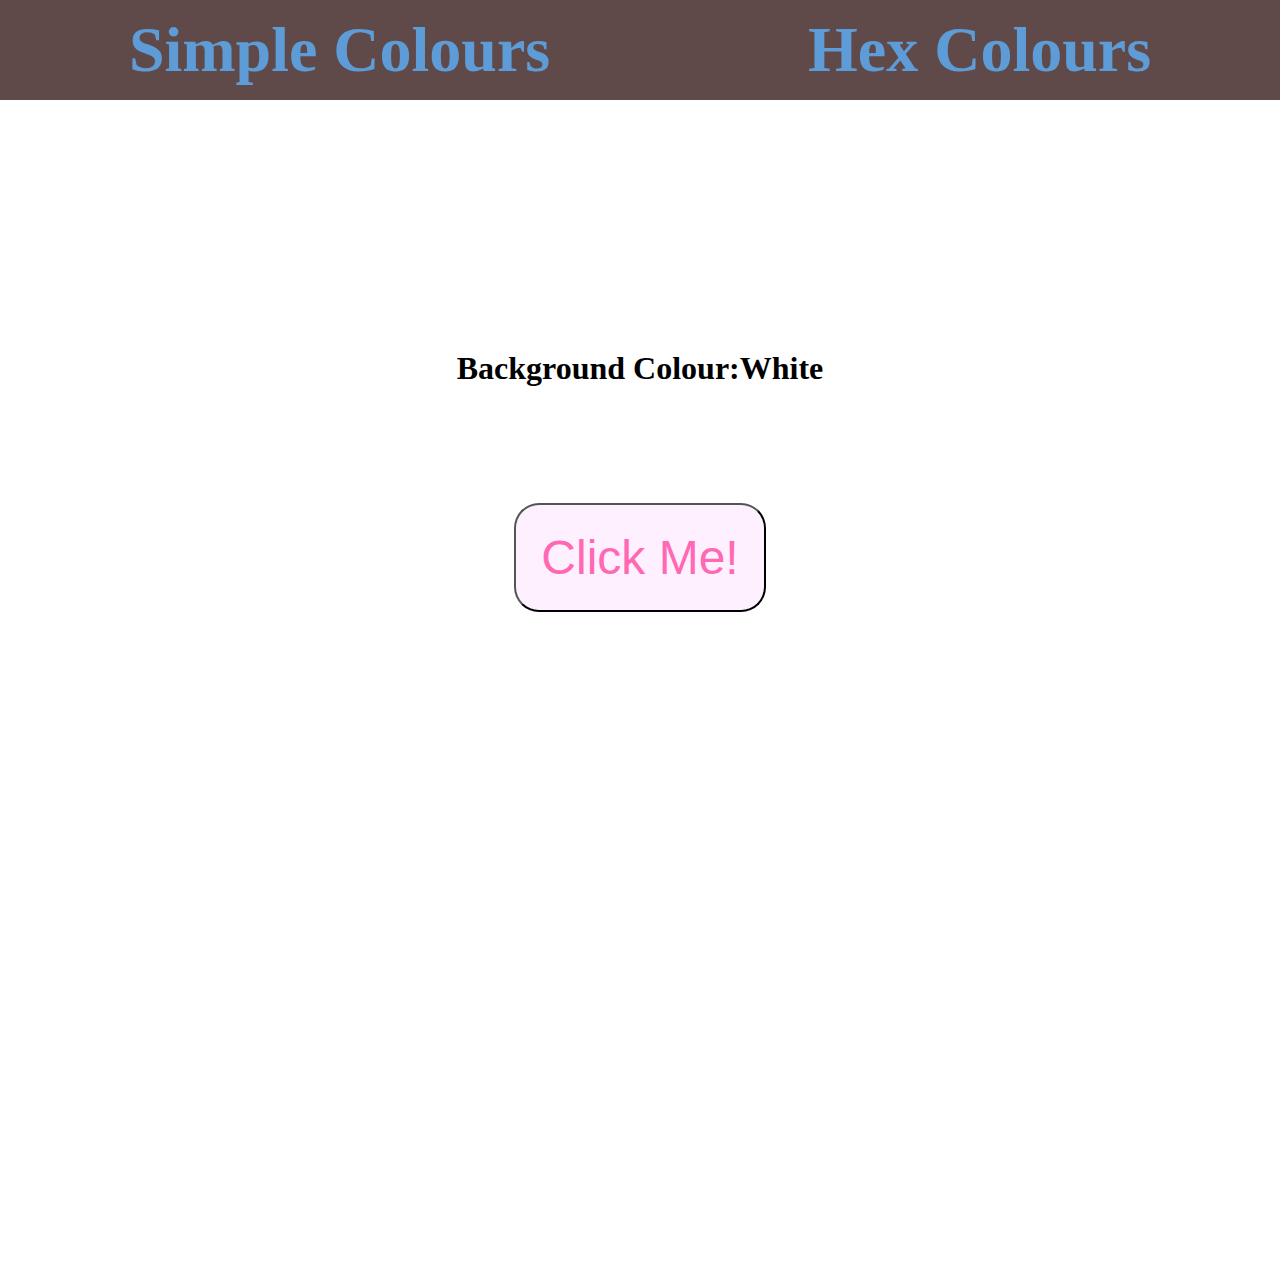
<file: js projects/colour flipper/index.html>
<!DOCTYPE html>
<html lang="en">
<head>
    <meta charset="UTF-8">
    <meta http-equiv="X-UA-Compatible" content="IE=edge">
    <meta name="viewport" content="width=device-width, initial-scale=1.0">
    <link rel="stylesheet" href="style.css">
    <title>Document</title>
</head>
<body>
    
    <nav>
        <div class="nav-container">
            <h1><a href="#">Simple Colours</a></h1>
            <h1><a href="#">Hex Colours</a></h1>
        </div>
    </nav>
<div class="colourname">
    <div><h1 class="colour">Background Colour:White</h1></div>
</div>

    <div class="button">
                <button>Click Me!</button>
    </div>

    <script src="app.js"></script>
</body>
</html>
</file>
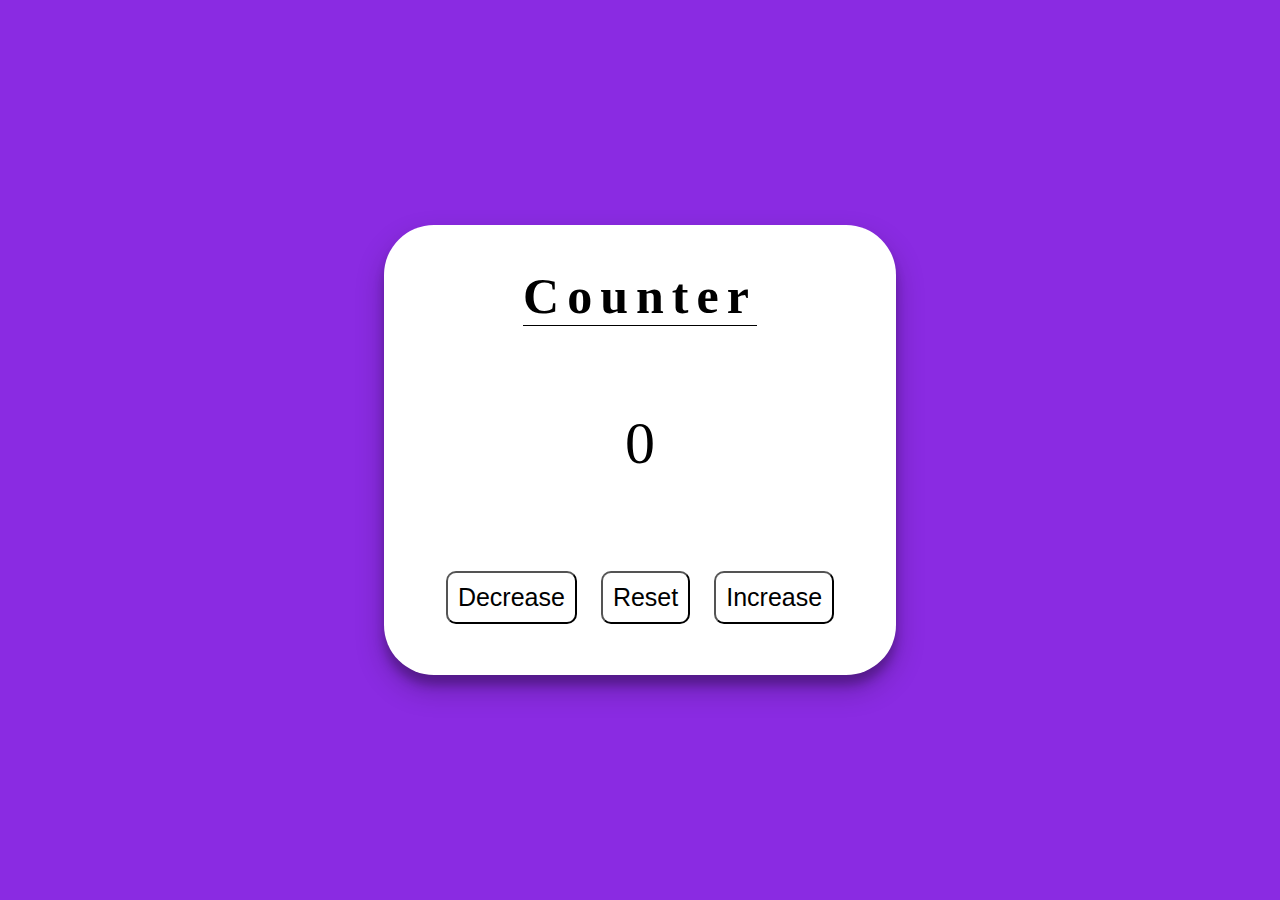
<file: js projects/counter/index.html>
<!DOCTYPE html>
<html lang="en">
<head>
    <meta charset="UTF-8">
    <meta http-equiv="X-UA-Compatible" content="IE=edge">
    <meta name="viewport" content="width=device-width, initial-scale=1.0">
    <link rel="stylesheet" href="style.css">
    <title>Document</title>
</head>
<body>
        <div class="whole">
            <div class="box">

                <div class="heading">
                    <h1>Counter</h1>
                </div>
                <div class="number"> 
                    <span>0</span>
                </div>
                <div class="buttons">
                    <button class="decrease">Decrease</button>
                    <button class="reset">Reset</button>
                    <button class="increase">Increase</button>
                </div>
                
            </div>




        </div>
    <script src="app.js"></script>
</body>
</html>
</file>
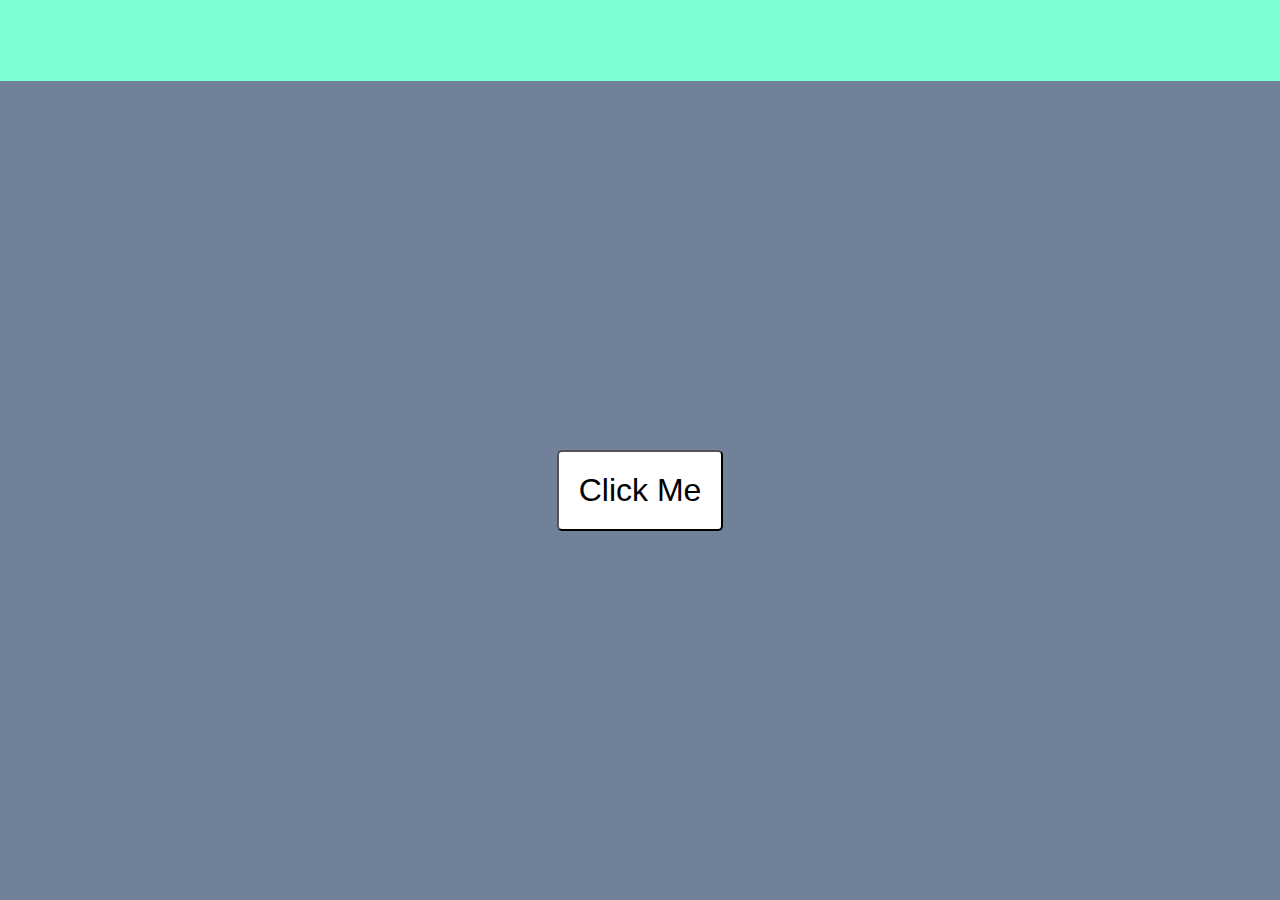
<file: js projects/nav tra/index.html>
<!DOCTYPE html>
<html lang="en">
<head>
    <meta charset="UTF-8">
    <meta http-equiv="X-UA-Compatible" content="IE=edge">
    <meta name="viewport" content="width=device-width, initial-scale=1.0">
    <link rel="stylesheet" href="style.css">
    <title>Document</title>
</head>
<body>


    <nav>



    </nav>

    <div>

            <button>Click Me</button>

    </div>
    

    <script src="app.js"></script>
</body>
</html>
</file>
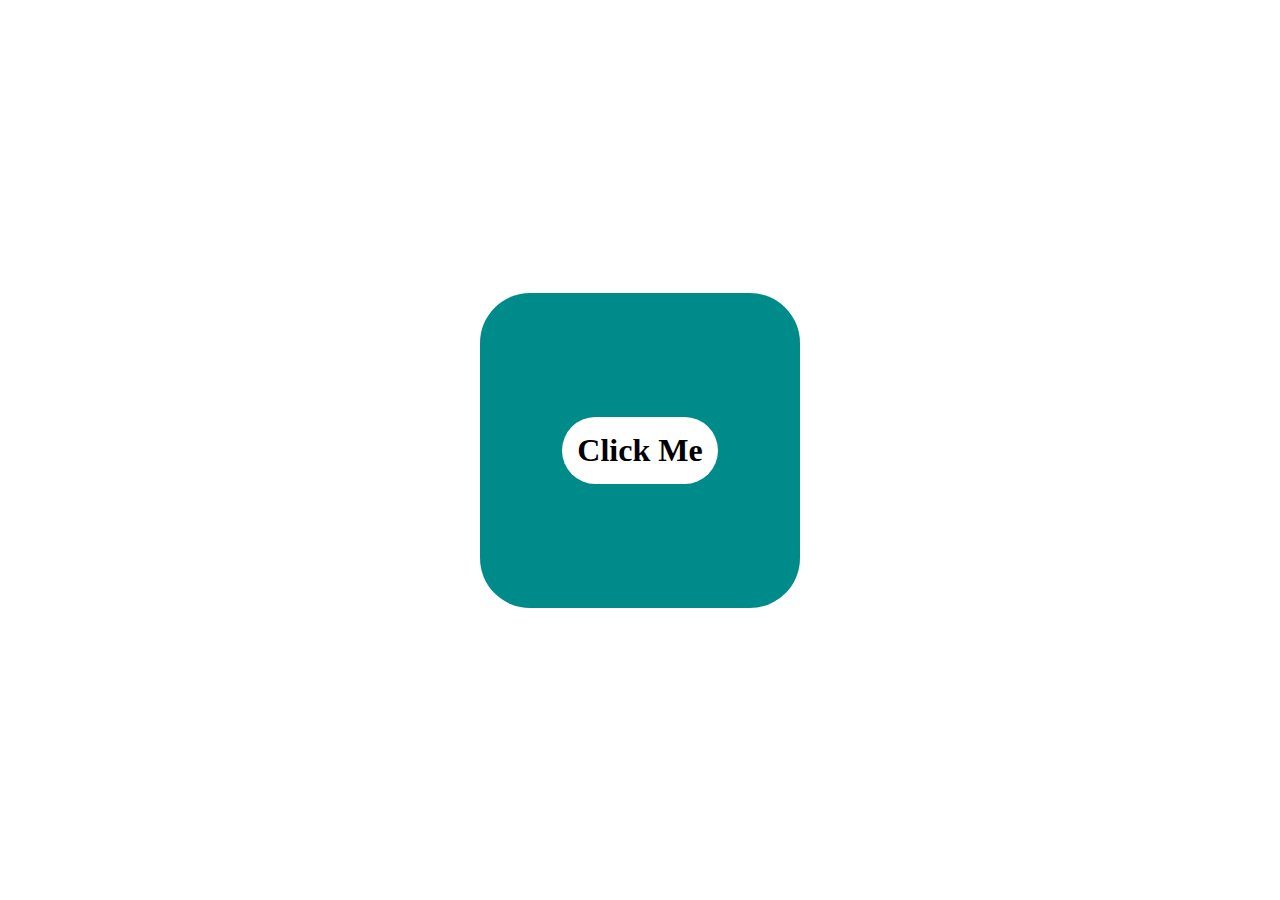
<file: js projects/overlay/index.html>
<!DOCTYPE html>
<html lang="en">
<head>
    <meta charset="UTF-8">
    <meta http-equiv="X-UA-Compatible" content="IE=edge">
    <meta name="viewport" content="width=device-width, initial-scale=1.0">
    <link rel="stylesheet" href="style.css">
    <title>Document</title>
</head>
<body>
    <div class="container">
        <div class="box">
            <h1>Click Me</h1>
        </div>
    </div>
    <div class="overlay">
        <div class="overlayBox">

           <div class="lines">

               <div class="line1"></div>
               <div class="line2"></div>
            </div>
            <span>Hello :)</span>
        </div>
    </div>
    <script src="app.js"></script>
</body>
</html>
</file>
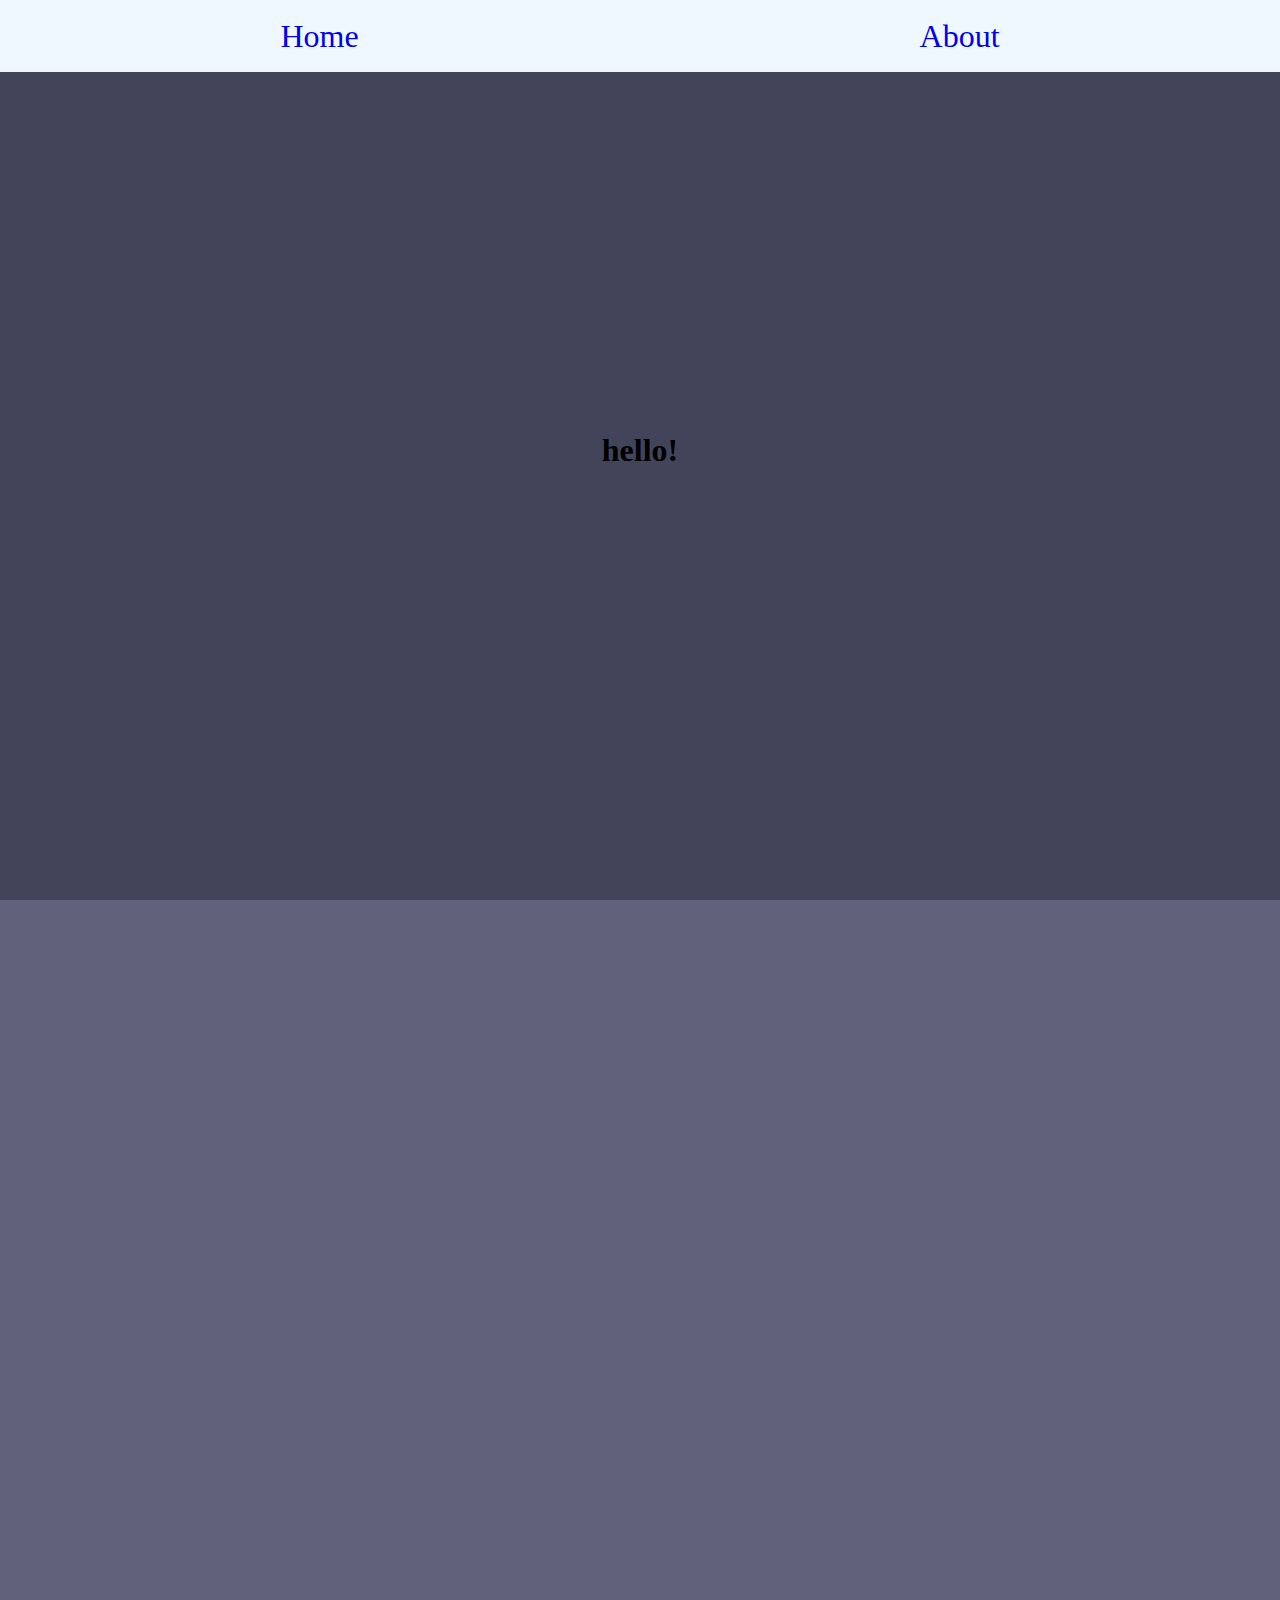
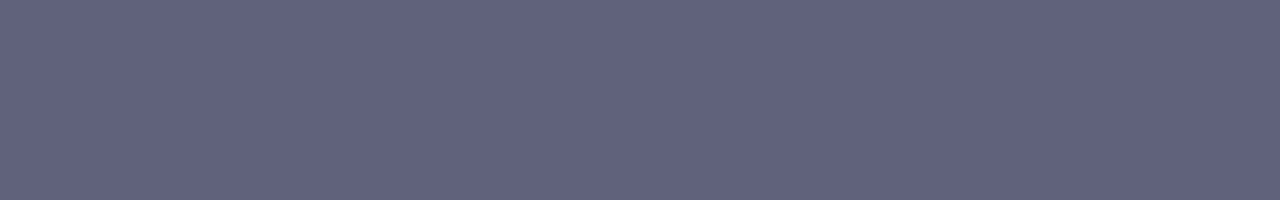
<file: js projects/program/index.html>
<!DOCTYPE html>
<html lang="en">
<head>
    <meta charset="UTF-8">
    <meta http-equiv="X-UA-Compatible" content="IE=edge">
    <meta name="viewport" content="width=device-width, initial-scale=1.0">
    <title>Document</title>
    <link rel="stylesheet" href="style.css">
</head>
<body>
    <nav>
        <ul>
            <li><a href="#home">Home</a></li>
            <li><a href="#about">About</a></li>
        </ul>
    </nav>
   
    <div id="home">
        <h1>hello!</h1>
    </div>
    <div id="about">
        <div class="box">
            <h1 ">k xa halkhaber</h1>
            <section class="overlay">
            </section>
        </div>
    </div>

    <script src="app.js"></script>
</body>
</html>
</file>
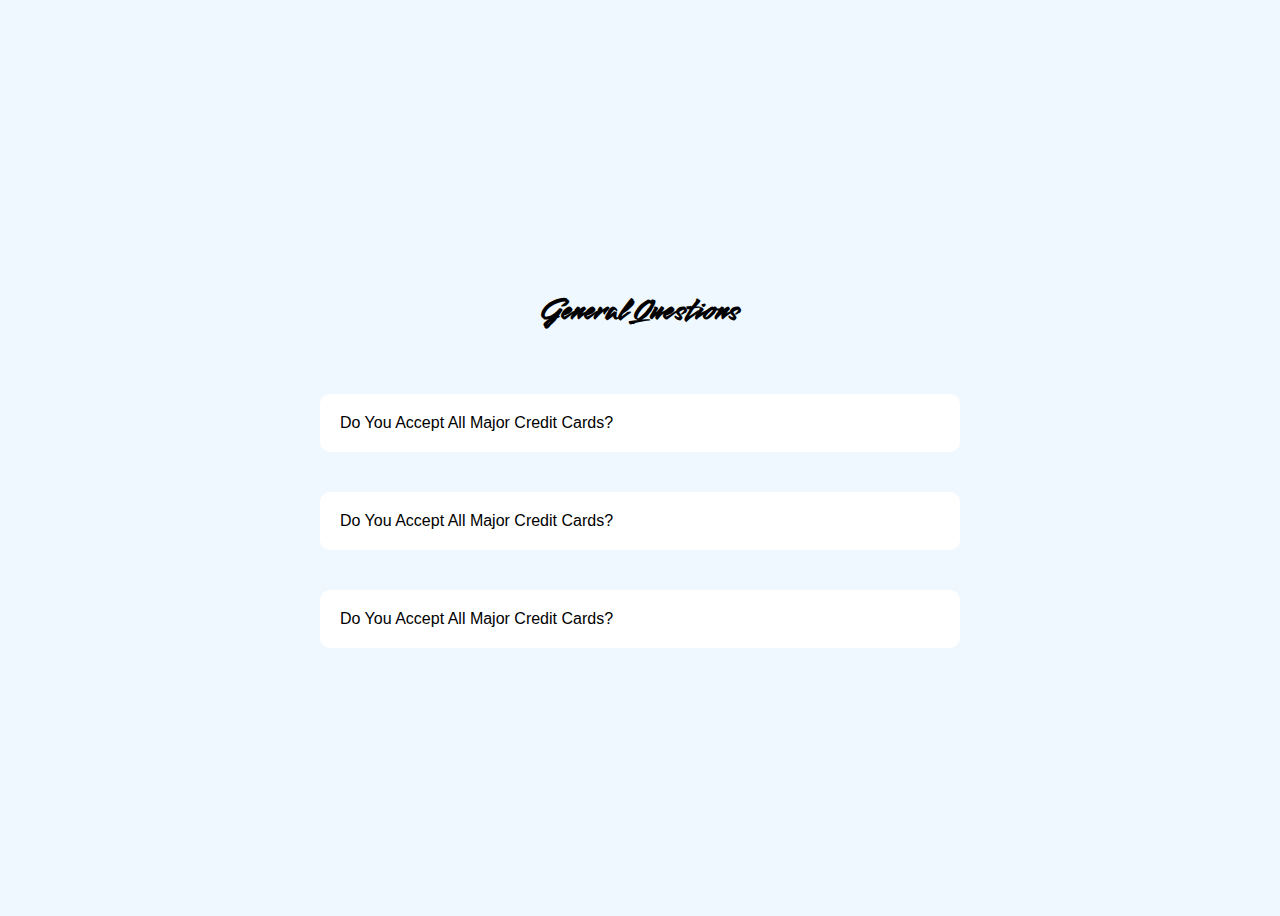
<file: js projects/Q&A/index.html>
<!DOCTYPE html>
<html lang="en">
<head>
    <meta charset="UTF-8">
    <meta http-equiv="X-UA-Compatible" content="IE=edge">
    <meta name="viewport" content="width=device-width, initial-scale=1.0">
    <link rel="preconnect" href="https://fonts.googleapis.com">
    <link rel="preconnect" href="https://fonts.gstatic.com" crossorigin>
    <link href="https://fonts.googleapis.com/css2?family=Smooch&display=swap" rel="stylesheet">
    <link rel="stylesheet" href="https://cdnjs.cloudflare.com/ajax/libs/font-awesome/6.1.1/css/all.min.css" integrity="sha512-KfkfwYDsLkIlwQp6LFnl8zNdLGxu9YAA1QvwINks4PhcElQSvqcyVLLD9aMhXd13uQjoXtEKNosOWaZqXgel0g==" crossorigin="anonymous" referrerpolicy="no-referrer" />
    <link rel="stylesheet" href="style.css">
    <title>Document</title>
</head>
<body>
    <div class="whole"> 
        <h1>General Questions</h1>
        <div class="question1">
            <div class="question">
                <span class="q">Do You Accept All Major Credit Cards?</span>
                <span><i class="fa-solid fa-square-plus"></i></span>
            </div>
            <div class="ans" >
                <p>Lorem ipsum dolor sit amet, consectetur adipisicing elit. Est dolore illo dolores quia nemo doloribus quaerat, magni numquam repellat reprehenderit.</p>
            </div>
        </div>
        <div class="question1">
            <div class="question">
                <span class="q">Do You Accept All Major Credit Cards?</span>
                <span><i class="fa-solid fa-square-plus"></i></span>
            </div>
            <div class="ans" >
                <p>Lorem ipsum dolor sit amet, consectetur adipisicing elit. Est dolore illo dolores quia nemo doloribus quaerat, magni numquam repellat reprehenderit.</p>
            </div>
        </div>
        <div class="question1">
            <div class="question">
                <span class="q">Do You Accept All Major Credit Cards?</span>
                <span><i class="fa-solid fa-square-plus"></i></span>
            </div>
            <div class="ans" >
                <p>Lorem ipsum dolor sit amet, consectetur adipisicing elit. Est dolore illo dolores quia nemo doloribus quaerat, magni numquam repellat reprehenderit.</p>
            </div>
        </div>

    </div>
    <script src="app.js"></script>
</body>
</html>
</file>
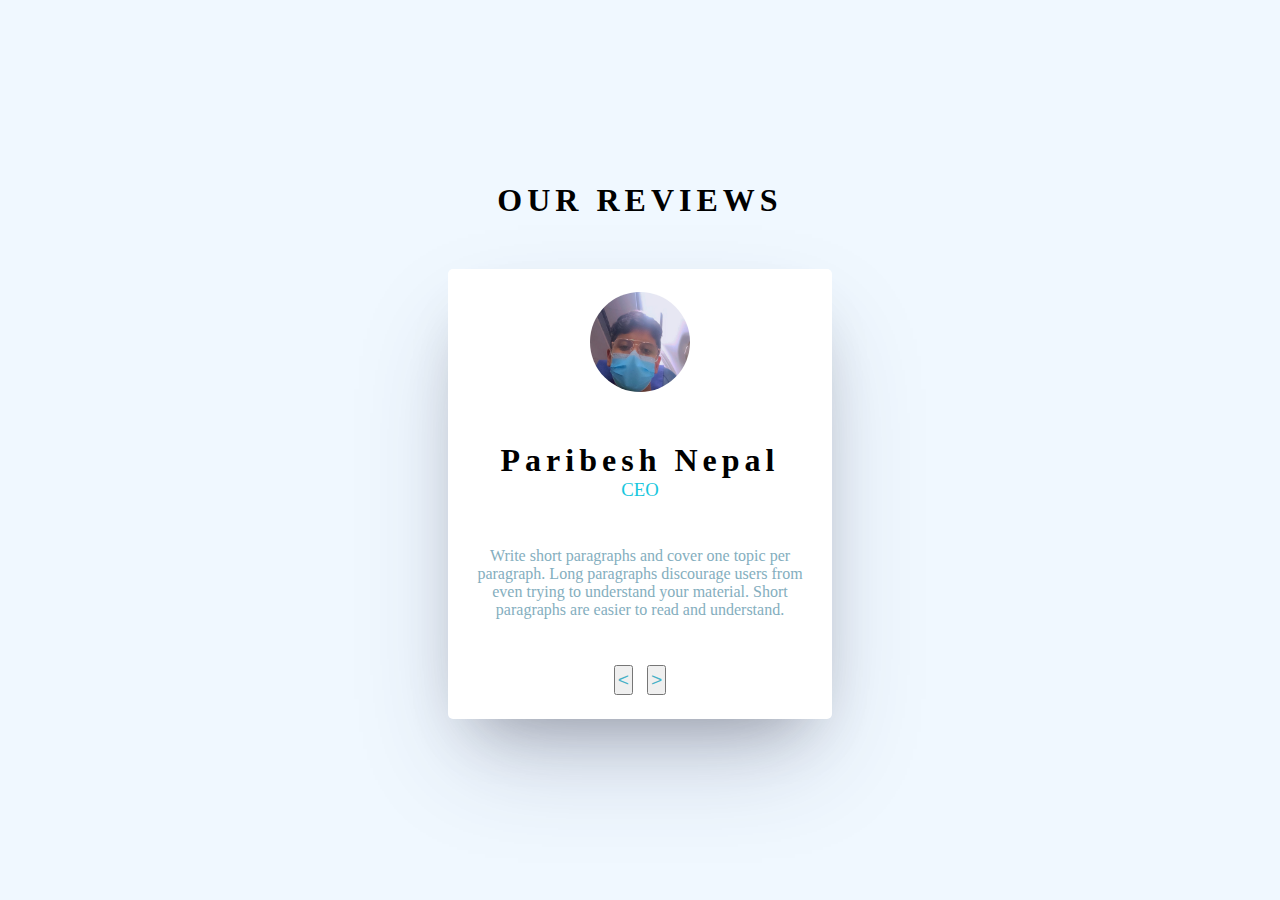
<file: js projects/Review carousel/index.html>
<!DOCTYPE html>
<html lang="en">
<head>
    <meta charset="UTF-8">
    <meta http-equiv="X-UA-Compatible" content="IE=edge">
    <meta name="viewport" content="width=device-width, initial-scale=1.0">
    <link rel="stylesheet" href="style.css">
    <title>Document</title>
</head>
<body>
    <div class="whole">
        <h1 class="main-heading">our reviews</h1>
        <div class="box">
            <div class="image">
                <img src="paribesh.jpg" alt="">
            </div>
            <div class="name">
                <h1 class="main-name">Paribesh Nepal</h1>
                <h3 class="post">CEO</h3>
            </div>
            <div class="long-text">
                <p>Write short paragraphs and cover one topic per paragraph. Long paragraphs discourage users from even trying to understand your material. Short paragraphs are easier to read and understand.</p>
            </div>
            <div class="buttons">
                <button><</button>
                <button>></button>
            </div>
            

        </div>
    </div>



    <script src="app.js"></script>
</body>
</html>
</file>
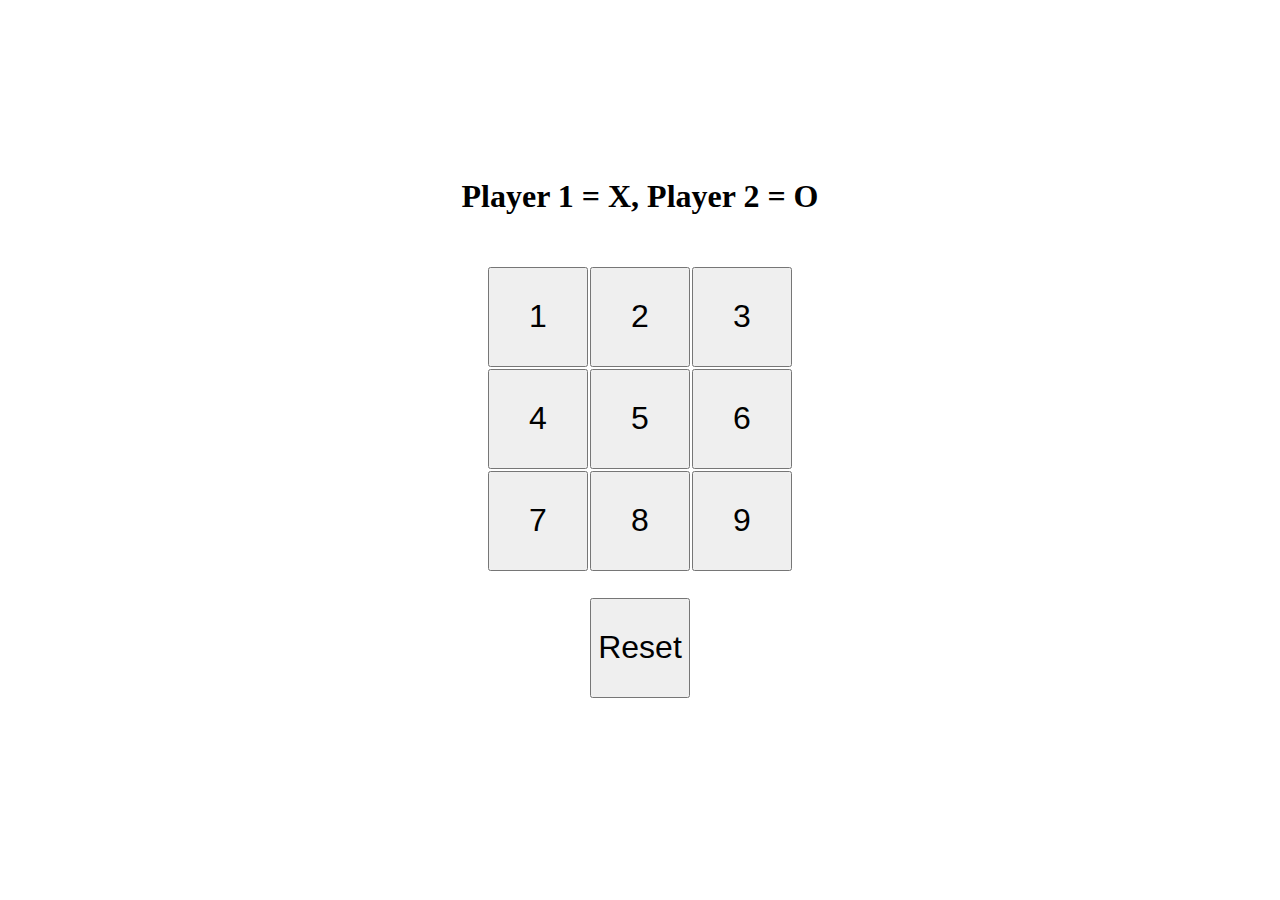
<file: js projects/tic tac teo/index.html>
<!DOCTYPE html>
<html lang="en">
<head>
    <meta charset="UTF-8">
    <meta http-equiv="X-UA-Compatible" content="IE=edge">
    <meta name="viewport" content="width=device-width, initial-scale=1.0">
    <link rel="stylesheet" href="style.css">
    <title>Document</title>
</head>
<body>

<div class="contanier">

    <h1>Player 1 = X, Player 2 = O </h1>


    <table>

        <tr>
            <td><button id="1">1</button></td>
            <td><button id="2">2</button></td>
            <td><button id="3">3</button></td>
        </tr>
        <tr>
            <td><button id="4">4</button></td>
            <td><button id="5">5</button></td>
            <td><button id="6">6</button></td>
        </tr>
        <tr>
            <td><button id="7">7</button></td>
            <td><button id="8">8</button></td>
            <td><button id="9">9</button></td>
        </tr>

    </table>

    <button class="reset">Reset</button>

</div>
    

    <script src="app.js"></script>
</body>
</html>
</file>
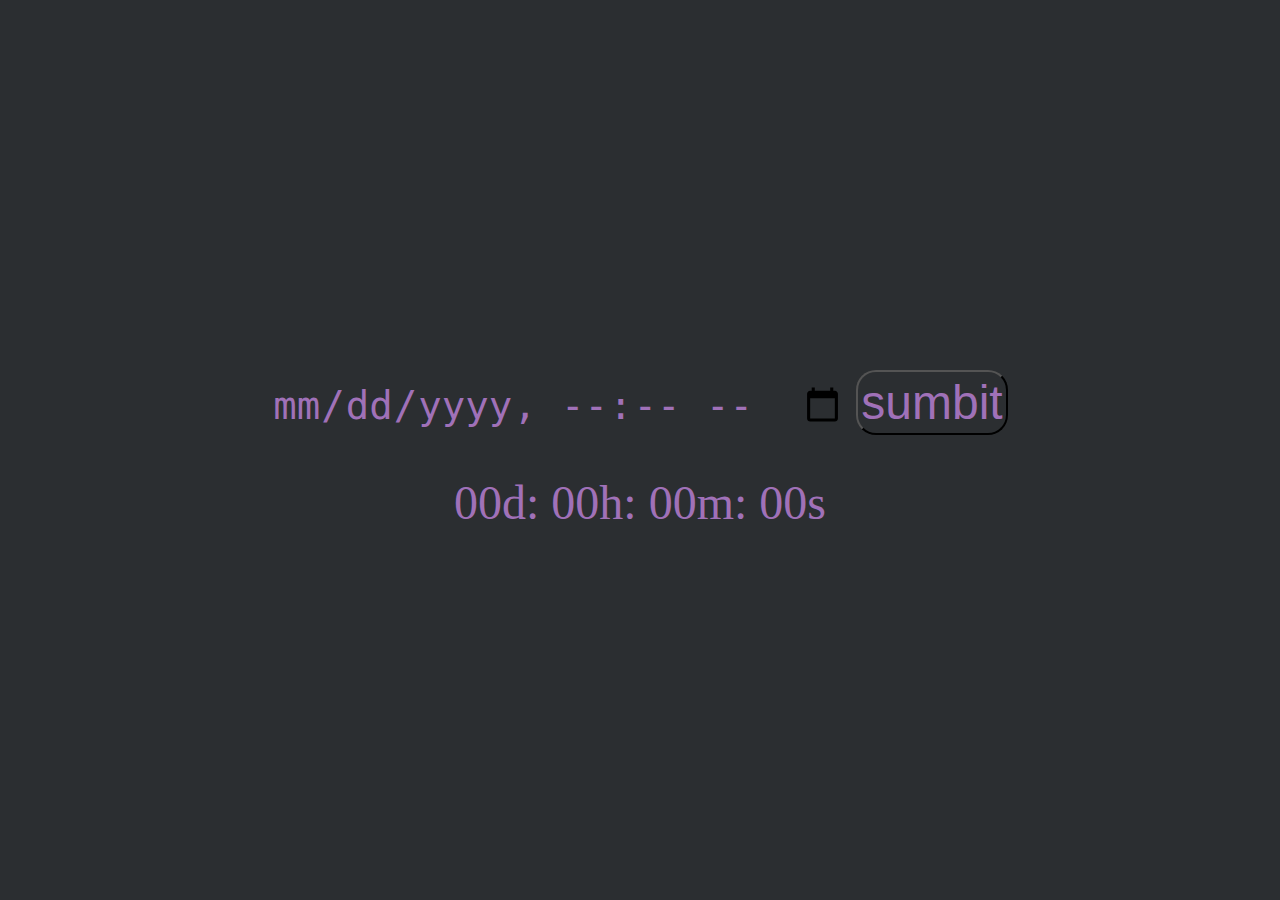
<file: js projects/timer/index.html>
<!DOCTYPE html>
<html lang="en">
<head>
    <meta charset="UTF-8">
    <meta http-equiv="X-UA-Compatible" content="IE=edge">
    <meta name="viewport" content="width=device-width, initial-scale=1.0">
    <link rel="stylesheet" href="style.css">
    <title>Document</title>
</head>
<body>
    <div class="whole">
        <div class="first">
            <input type="datetime-local" class="time">
            <button>sumbit</button>
        </div>
        
        <div class="display">

            <span class="day">00</span><span>d:</span>
            <span class="hour">00</span><span>h:</span>
            <span class="min">00</span><span>m:</span>
            <span class="sec">00</span><span>s</span>
            
        </div>
    </div>

    <script src="app.js"></script>
</body>
</html>
</file>
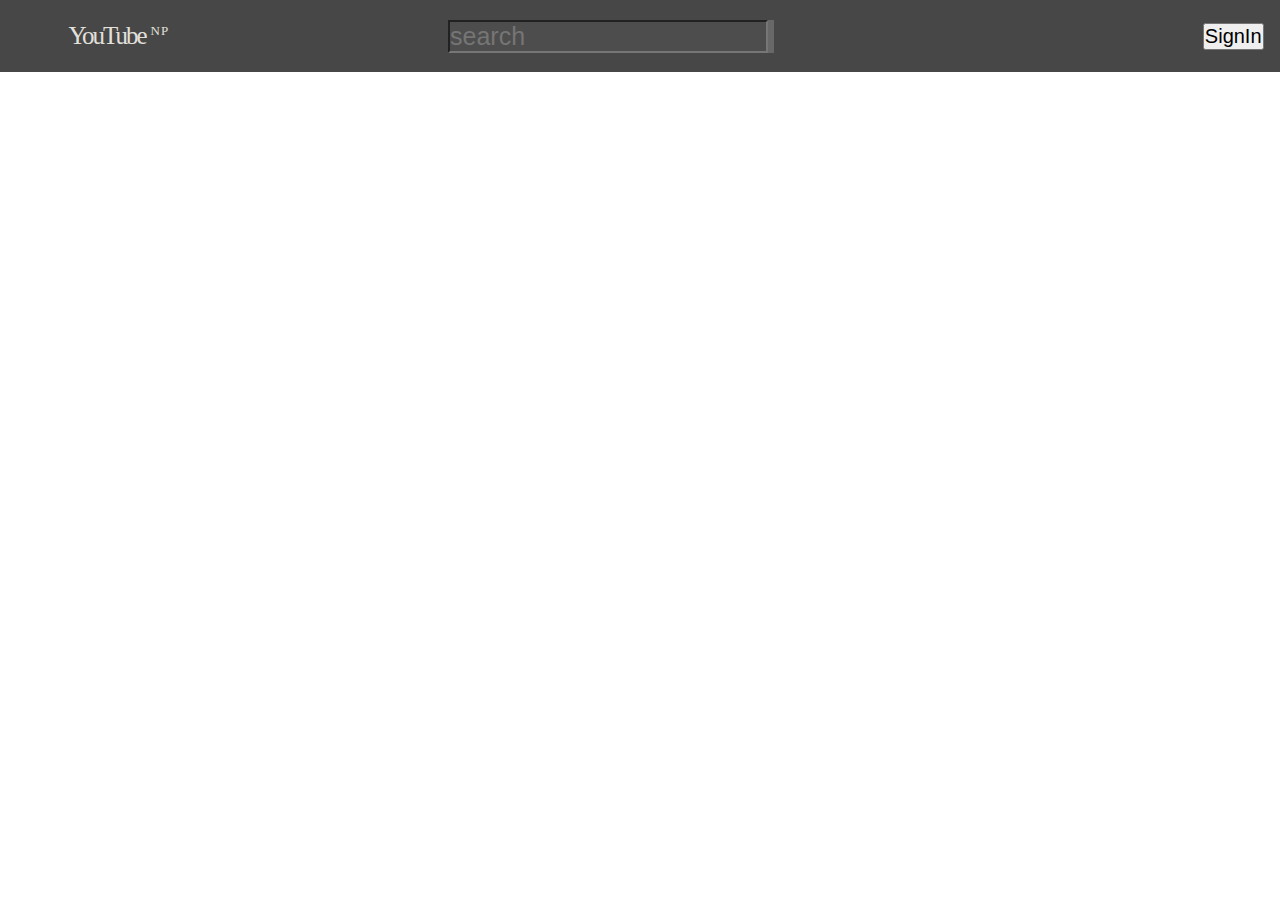
<file: js projects/youtube clone/index.html>
<!DOCTYPE html>
<html lang="en">
<head>
    <meta charset="UTF-8">
    <meta http-equiv="X-UA-Compatible" content="IE=edge">
    <meta name="viewport" content="width=device-width, initial-scale=1.0">
    <link rel="stylesheet" href="https://cdnjs.cloudflare.com/ajax/libs/font-awesome/6.1.1/css/all.min.css" integrity="sha512-KfkfwYDsLkIlwQp6LFnl8zNdLGxu9YAA1QvwINks4PhcElQSvqcyVLLD9aMhXd13uQjoXtEKNosOWaZqXgel0g==" crossorigin="anonymous" referrerpolicy="no-referrer" />
    <link rel="stylesheet" href="style.css">
    <title>Document</title>
</head>
<body>
    
    <div class="over"></div>
    <div class="toggle">
        <i class="fa-solid fa-bars" id="new"></i>
        <i class="fa-brands fa-youtube" id="newyoulogo"></i><span class="youtube">YouTube<sup>NP</sup></span>
    </div>
    <nav>
            <div class="logo">
                <i class="fa-solid fa-bars" id="handburger"></i>
                <div class="mainlogo"><i class="fa-brands fa-youtube" id="youlogo"></i><span class="youtube">YouTube<sup>NP</sup></span></div>
            </div>
            <div class="search">
                <div class="searchbar">
                    <input type="text" placeholder="search">
                    <i class="fa-solid fa-magnifying-glass" id="searchlogo" ></i>
                </div>
                <i class="fa-solid fa-microphone"  id="microphone"></i>
            </div>
            <div class="addicon">
               <i class="fa-solid fa-video"></i>
                <i class="fa-solid fa-cubes-stacked" id="apps"></i>
                <i class="fa-solid fa-bell" id="bell"></i>
                <button class="sighin">SignIn</button>
            </div>

    </nav>

    <script src="app.js"></script>
</body>
</html>
</file>
<file: js projects/colour flipper/style.css>
*{
    margin: 0;
    padding: 0;
}



.nav-container{
    background-color: rgb(96, 73, 73);
    width: 100%;
    height: 100px;
    display: flex;
    justify-content: space-around;
    align-items: center;
    font-size: xx-large;
}
a{
text-decoration: none;
color:rgb(94, 156, 215);
}
.button{
    width: 100%;
    height: 100vh;
    display: flex;
    align-items: center;
    justify-content: center;
}
button{
color: hotpink;
background-color: rgb(254, 240, 255);
font-size: xxx-large;
padding: 25px;
border-radius: 25px;
position: relative;
top: -280px;
}
button:hover{
    color: rgb(254, 240, 255);
    background-color:hotpink ;
}
button:active{
    opacity: 50%;
}
.colourname{
    text-align: center;
    margin-top: 250px;
    margin-bottom: 0;
}
</file>
<file: js projects/counter/style.css>
*{
    margin: 0;
    padding: 0;
    transition: all 0.3s ease;
}

.whole{
    width:100%;
    height:100vh;
    box-sizing: border-box;
    display: flex;
    flex-direction: column;
    align-items: center;
    justify-content: center;
    background-color: blueviolet;
    text-align: center;
}
.box{
    width: 40%;
    height: 50%;
    background-color: white;
    display: flex;
    flex-direction: column;
    align-items: center;
    justify-content: space-around;
    border-radius: 50px;
    box-shadow: rgba(0, 0, 0, 0.25) 0px 14px 28px, rgba(0, 0, 0, 0.22) 0px 10px 10px;

}
h1{
    font-size: 50px;
    letter-spacing: 8px;
    border-bottom: 1px solid black;
}
span{
    font-size: 60px;
}
button{
    font-size:25px ;
    margin: 10px;
    padding: 10px;
    border-radius: 10px;
    background-color: white;
}
button:hover{
    color: white;
    background-color: black;
    transform: scale(1.1);
}
button:active{
    opacity: 50%;
}
</file>
<file: js projects/nav tra/style.css>
*{
    padding: 0;
    margin: 0;
    box-sizing: border-box;
}

nav{
    transition: all 1s ease-in-out;
    width: 100%;
    height: 9vh;
    background-color: aquamarine;
}
.changeNav{
    width: 9%;
    height: 100vh;
    position:absolute;
}

div{
    width: 100%;
    background-color: rgb(113, 129, 154);
    height: 91vh;
    display: flex;
    align-items: center;
    justify-content: center;
    transition: all 1s ease-in-out;    
}
.changeDiv{
    width: 91%;
    height: 100vh;
    position:absolute;
    top: 0;
    right: 0;
}
button{
    border-radius: 5px;
    font-size: xx-large;
    color: black;
    background-color: white;
    padding: 20px;
}
button:hover{
    background-color: black;
    color: white;
}
button:active{
    opacity: 50%;
}
</file>
<file: js projects/overlay/style.css>
*{
    margin: 0;
    padding: 0;
    box-sizing: border-box;

}
body{
    overflow: hidden;
}

.container{
    width: 100%;
    height: 100vh;
    display: flex;
    align-items: center;
    justify-content: center;

}
.box{
    border-radius: 50px;
    background-color:darkcyan ;
    width: 25%;
    height: 35vh;
    display: flex;
    justify-content: center;
    align-items: center;
}
h1{
    
    padding: 15px;
    border-radius: 50px;
    color:black;
    cursor: pointer;
    background-color: white;
}
h1:hover{
    background-color:black;
    color: white;
}

.overlay{
    width: 100%;
    height: 100vh;
    background-color: rgba(0, 255, 255, 0.237);
    transform: translatey(-100%);
    display: flex;
    justify-content: center;
    align-items: center;
    display: none;
}

.overlayBox{
background-color: rgb(89, 35, 171);
width: 30%;
height: 30vh;
opacity: 100;
display:flex ;
align-items: center;
justify-content: center;
position: relative;
}
.lines{
position: absolute;
right: 5px;
top: 5px;
cursor: pointer;
}
.line1,.line2{
    width: 25px;
    height: 3px;
    background-color: red;
    margin: 5px;
    
}
.line1{
    transform:rotatez(45deg)translate(6px, 6px);
}
.line2{
    transform: rotateZ(-45deg)
}
span{
    font-size:xx-large;
}
.overlayDisplay{
    display: inline-flex;
}
</file>
<file: js projects/program/style.css>
*{
    margin: 0;
    padding: 0;
    box-sizing: border-box;
    scroll-behavior:smooth;
    
}
li{
    list-style: none;
}
a{
    text-decoration: none;
    font-size: xx-large;

}
nav{
    position: fixed;
}

nav,ul{
    width: 100%;
    height: 8vh;
    background-color: aliceblue;
    display: flex;
    justify-content: space-around;
    align-items: center;
}

body{
   background: #42455a;
   
}
div{
    width: 100%;
    height: 100vh;
    display: flex;
    align-items: center;
    justify-content: center;
    
}
#about{
    background:#5f627a;
}
.box{
    background-color: #7a82b9;
    width: 50%;
    height: 50vh;
    transform:translateY(150px) ;
    opacity: 0;
    transition: all 0.5s ease-in-out;
}
.active{
    transform:none;
    opacity: 1;
}
.overlay{
    background-color: chartreuse;
    width: 18vw;
    height: 5vh;
    position:absolute;
    transition: all 1.5s ease;
    
}
.hover{

    transform: scaleX(0);
    transform-origin: right;
}
</file>
<file: js projects/Q&A/style.css>
body{
    font-family:'Franklin Gothic Medium', 'Arial Narrow', Arial, sans-serif;
    background-color: aliceblue;
}
.whole{
    width: 100%;
    height: 100vh;
    display: flex;
    align-items: center;
    flex-direction: column;
    justify-content: center;
}
h1{
    font-family: 'Smooch', cursive;
}
.question1{
background-color: white;
padding: 20px;
border-radius: 10px;
max-width:800px ;
margin-top: 40px;
}
.question{
    width: 600px;
    max-width: 800px;
}
.q{
    padding-right: 50%;
}
.ans{
    border-top: solid 1px black;
    display: none;
}
.ans-dis{
    display: block;
}
</file>
<file: js projects/Review carousel/style.css>
*{
    margin: 0;
    padding: 0;
    box-sizing: border-box;
}
body{
    background-color: aliceblue;
}
.whole{
    width: 100%;
    height: 100vh;
    display: flex;
    align-items: center;
    justify-content: center;
    text-align: center;
    flex-direction: column;
}
.box{
    background-color: white;
   padding:0 20px;
    width: 30%;
    height: 50%;
    display: flex;
    flex-direction: column;
    justify-content: space-around;
    border-radius: 5px;
    box-shadow: rgba(255, 255, 255, 0.1) 0px 1px 1px 0px inset, rgba(50, 50, 93, 0.25) 0px 50px 100px -20px, rgba(0, 0, 0, 0.3) 0px 30px 60px -30px;
}
img{object-fit: cover;
    width: 100px;
    height: 100px;
    border-radius: 50%;
}
.main-heading{
    margin-bottom: 50px;
    text-transform: uppercase;
}
button{
    color: rgb(69, 177, 199);
    margin-left:5px;
    margin-right:5px;
    font-size: larger;
    padding: 2px;
}
h3{
    font-weight:lighter ;
    color: rgb(23, 199, 222);
}
p{
    color: rgb(132, 174, 190);
}
h1{
    letter-spacing: 5px;
}
</file>
<file: js projects/tic tac teo/style.css>
*{
    padding: 0;
    margin: 0;
    box-sizing: border-box;
    
}
.contanier{

display: flex;
flex-direction: column;
justify-content: center;
width: 100%;
height: 100vh;
align-items: center;
}
table{
    margin-top: 50px;
}
button{
    width:100px;
    height: 100px;
    font-size: xx-large;
   
}
.reset{
    margin: 25px;
}
</file>
<file: js projects/timer/style.css>
*{
    padding: 0;
    margin: 0;
    box-sizing: border-box;
    font-size: xxx-large;
    color: rgb(160, 113, 184);
    background-color: rgb(43, 46, 49);
}


button{
    padding: 3px;
    border-radius: 20px;
}
input{
    border: none;
}

.whole{
    width: 100%;
    height: 100vh;
    display: flex;
    flex-direction: column;
    align-items: center;
    justify-content: center;
}

.first{
    margin-bottom: 20px;

}
.display{
    margin-top:20px;
}
</file>
<file: js projects/youtube clone/style.css>
*{
    margin: 0;
    padding: 0;
    box-sizing: border-box;
}
nav{
    display: flex;
    justify-content: space-between;
    color:rgb(226, 224, 219);
    background-color: rgb(71, 71, 71);
    width: 100%;
    height: 8vh;
    align-items: center;
}
.youtube{
    font-size: 25px;
    letter-spacing: -2px;
}
sup{
  margin-left: 5px; 
  letter-spacing: 1px; 
  font-size: small;
}
i{
    font-size:25px;
    color: white;
}
input{
    font-size: 25px;
    width: 25vw;
    background-color:rgb(77, 77, 77) ;
    color: aliceblue;
}
#searchlogo{
    margin: 0;
    padding: 3px;
    background-color: rgb(104, 104, 104);
}
.sighin{
    font-size: 20px;
}
.search{
    display: flex;
    align-items: center;
    justify-content: space-between;
    width: 30vw;
}
.logo{
    display: flex;
    justify-content: space-around;
    width: 15vw;
}
.addicon{
display: flex;
justify-content: space-around;
align-items: center;
width: 15vw;
}
.toggle{
    background-color:rgb(71, 71, 71) ;
    width: 25vw;
    height: 100vh;
    position:absolute;
    display: flex;
    align-items: flex-start;
    transition: all 0.3s ease;
    transform: translateX(-100%);
    
}
#new,#newyoulogo,.youtube{
    margin-top: 17px;
}

#new{
    margin-left: 25px;
    margin-right: 35px;
}
.over{
    position:absolute;
    right: 0;
    top: 0;
    background-color: rgba(0, 0, 0, 0.16);
    width: 97vw;
    height: 100vh;
    opacity: 0;
    display: none;
    transition: all 0.3s 0.15s;
}
.back{
    transform: translateX(0);
    opacity: 100%;
    display: inline;
}
</file>
